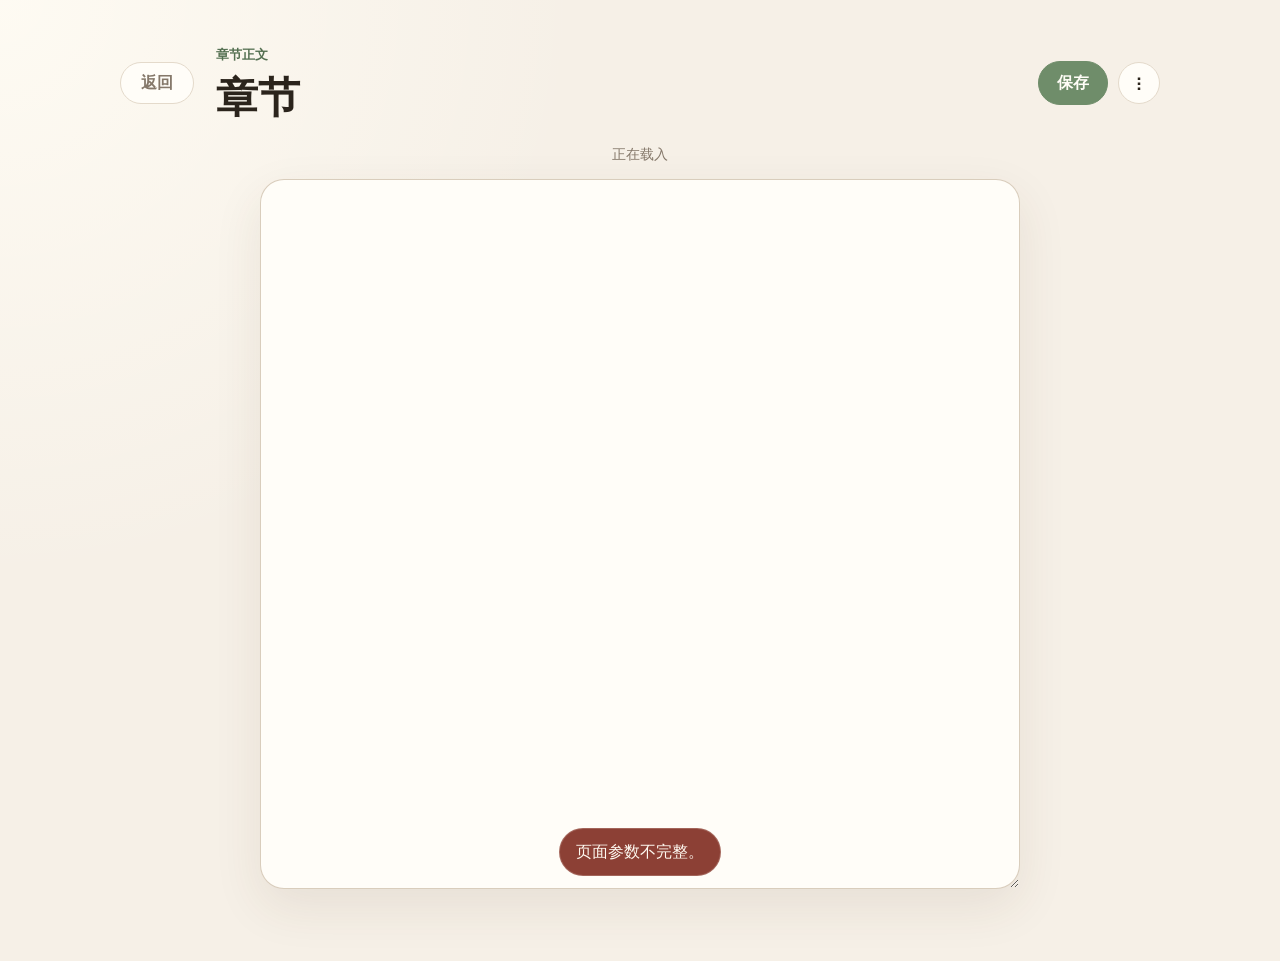
<file: frontend/chapter.html>
<!doctype html>
<html lang="zh-CN">
  <head>
    <meta charset="utf-8">
    <meta name="viewport" content="width=device-width, initial-scale=1">
    <title>章节正文</title>
    <link rel="stylesheet" href="./static/style.css">
  </head>
  <body>
    <main class="workspace editor-shell">
      <header class="editor-topbar">
        <a id="back-link" class="back-link" href="#">返回</a>
        <div class="editor-title-block">
          <p id="editor-kicker" class="eyebrow">章节正文</p>
          <h1 id="editor-title">章节</h1>
        </div>
        <div class="top-actions">
          <button id="save-button" class="button primary" type="button">保存</button>
          <div class="menu-wrap">
            <button id="item-menu-button" class="dots-button" type="button" aria-label="章节菜单">⋮</button>
            <div id="item-menu" class="menu hidden">
              <button id="rename-item-button" type="button">重命名章节</button>
              <button id="delete-item-button" type="button">删除章节</button>
            </div>
          </div>
        </div>
      </header>

      <div class="save-line">
        <span id="save-status">正在载入</span>
      </div>
      <section class="paper-frame">
        <textarea id="content-editor" class="big-editor" spellcheck="false"></textarea>
      </section>
    </main>

    <div id="toast" class="toast" role="status" aria-live="polite"></div>
    <script src="./static/api.js"></script>
    <script src="./static/ui.js"></script>
    <script src="./static/editor.js"></script>
    <script>
      window.EditorPage.initChapter();
    </script>
  </body>
</html>
</file>
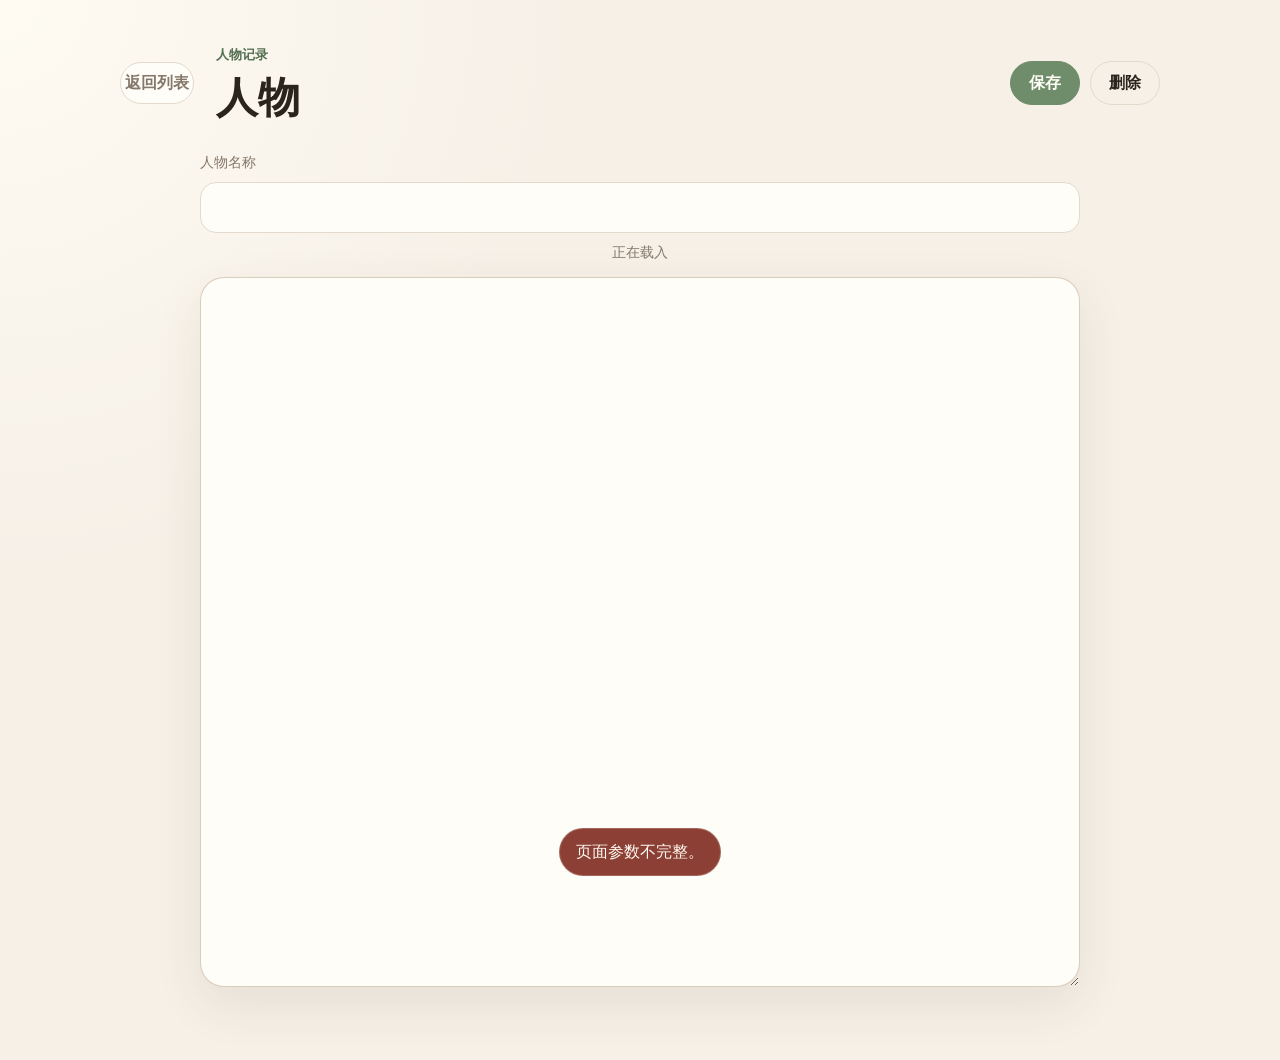
<file: frontend/character_detail.html>
<!doctype html>
<html lang="zh-CN">
  <head>
    <meta charset="utf-8">
    <meta name="viewport" content="width=device-width, initial-scale=1">
    <title>人物详情</title>
    <link rel="stylesheet" href="./static/style.css">
  </head>
  <body>
    <main class="workspace editor-shell">
      <header class="editor-topbar">
        <a id="back-link" class="back-link" href="#">返回列表</a>
        <div class="editor-title-block">
          <p id="editor-kicker" class="eyebrow">人物记录</p>
          <h1 id="editor-title">人物</h1>
        </div>
        <div class="top-actions">
          <button id="save-button" class="button primary" type="button">保存</button>
          <button id="delete-item-button" class="button ghost" type="button">删除</button>
        </div>
      </header>

      <section class="detail-editor-panel">
        <label class="field">
          <span>人物名称</span>
          <input id="title-input" type="text" autocomplete="off">
        </label>
        <div class="save-line">
          <span id="save-status">正在载入</span>
        </div>
        <textarea id="content-editor" class="big-editor" spellcheck="false"></textarea>
      </section>
    </main>

    <div id="toast" class="toast" role="status" aria-live="polite"></div>
    <script src="./static/api.js"></script>
    <script src="./static/ui.js"></script>
    <script src="./static/editor.js"></script>
    <script>
      window.EditorPage.initEntry({
        kind: "characters",
        idName: "character_id",
        titleField: "name",
        titleSuffix: "人物记录",
        itemLabel: "人物",
        listPage: "project.html?tab=related"
      });
    </script>
  </body>
</html>
</file>
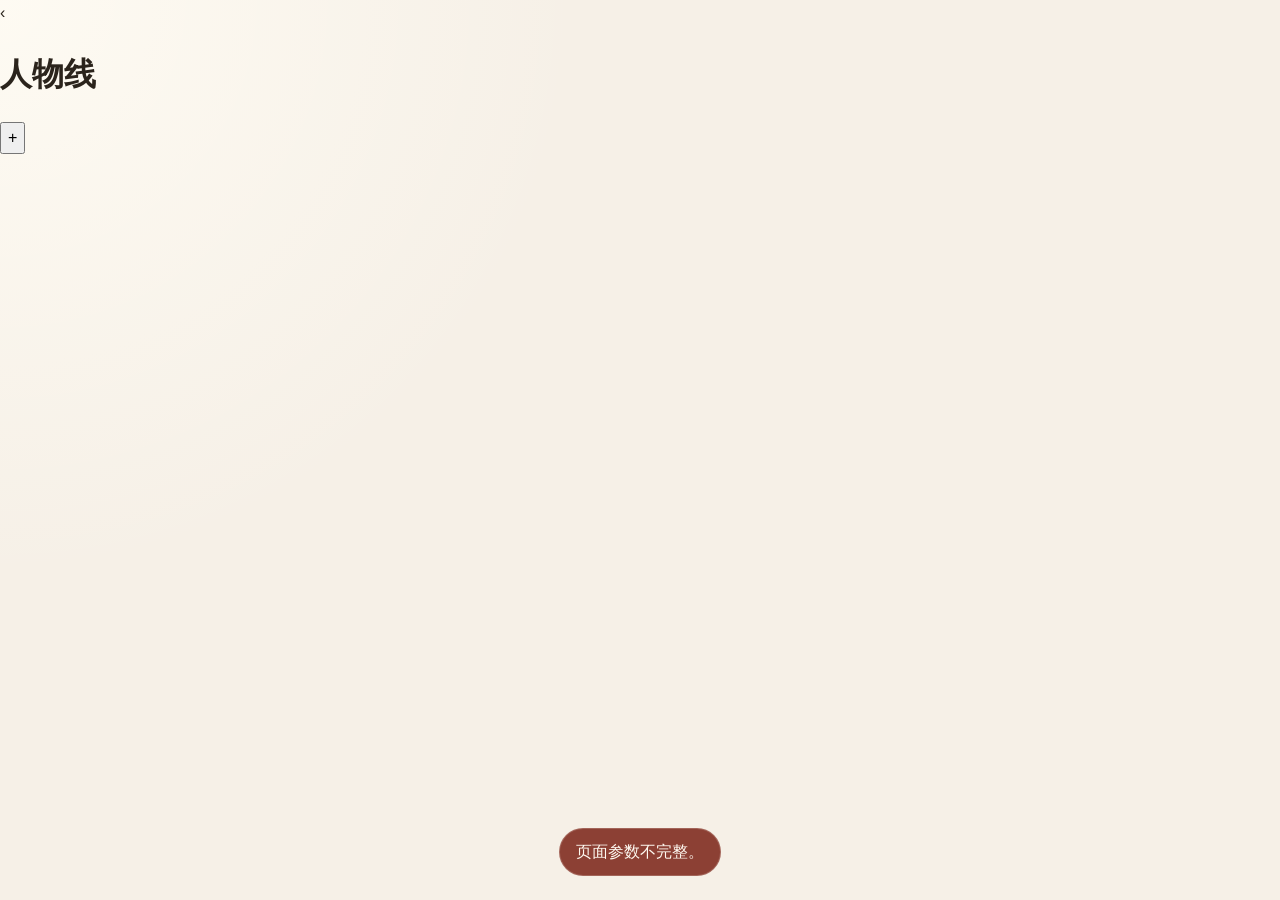
<file: frontend/characters.html>
<!doctype html>
<html lang="zh-CN">
  <head>
    <meta charset="utf-8">
    <meta name="viewport" content="width=device-width, initial-scale=1">
    <title>人物线</title>
    <link rel="stylesheet" href="./static/style.css">
  </head>
  <body>
    <main class="page page-narrow">
      <header class="topbar">
        <a id="back-link" class="icon-button" href="#" aria-label="返回">‹</a>
        <h1 id="collection-title" class="top-title">人物线</h1>
        <button id="new-item-button" class="icon-button" type="button" aria-label="新建人物">+</button>
      </header>
      <div id="item-list" class="simple-list"></div>
      <p id="empty-state" class="empty hidden">还没有人物。</p>
    </main>

    <div id="toast" class="toast" role="status" aria-live="polite"></div>
    <script src="./static/api.js"></script>
    <script src="./static/ui.js"></script>
    <script>
      window.CollectionConfig = {
        kind: "characters",
        idName: "character_id",
        titleField: "name",
        titleSuffix: "人物线",
        itemLabel: "人物",
        detailPage: "character_detail.html"
      };
    </script>
    <script src="./static/collection.js"></script>
  </body>
</html>
</file>
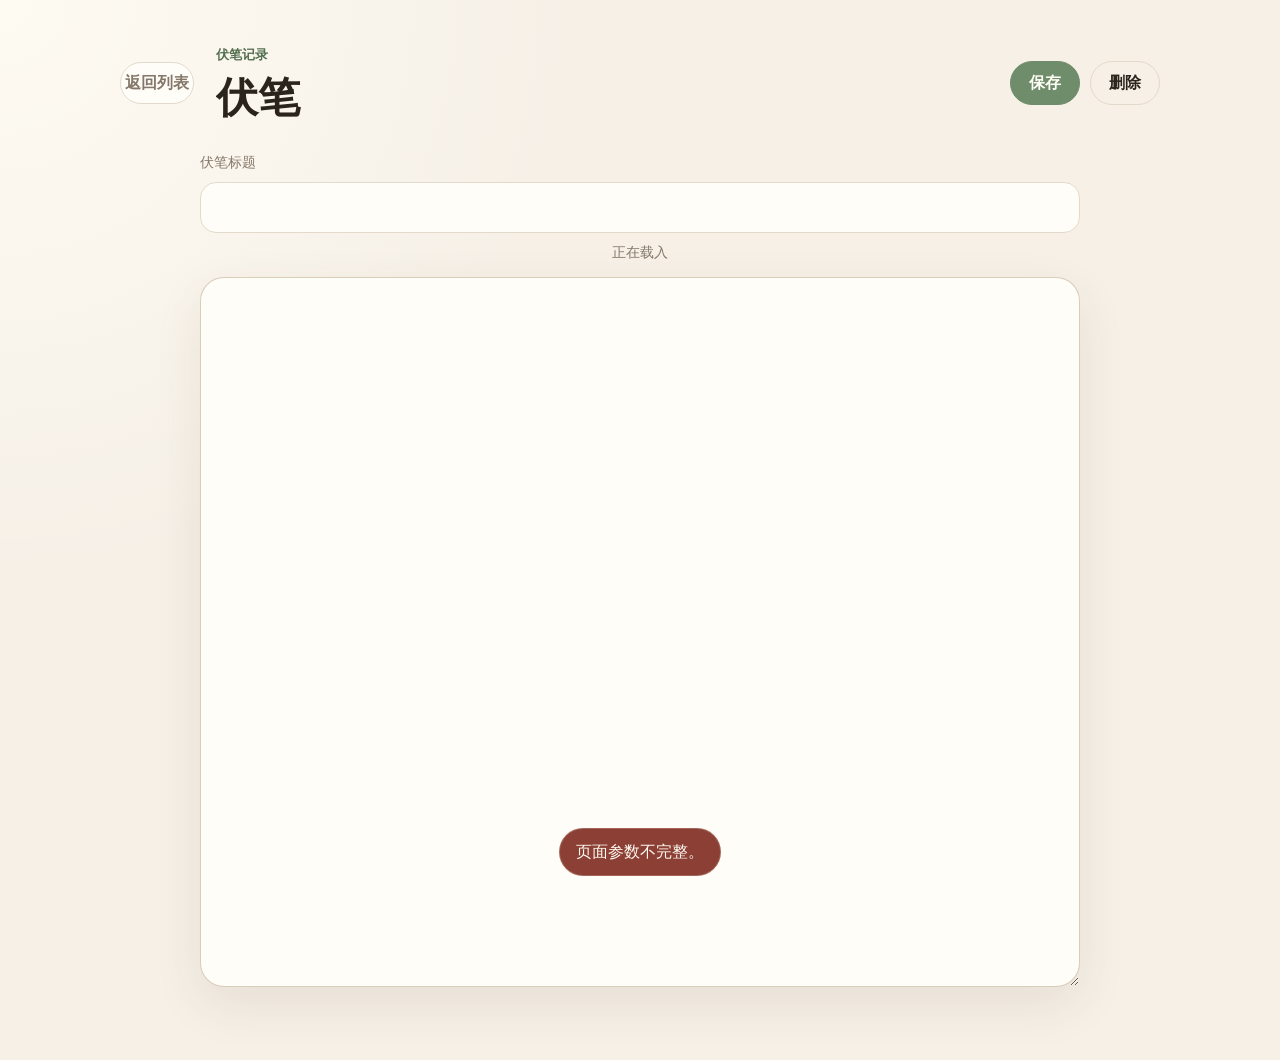
<file: frontend/foreshadow_detail.html>
<!doctype html>
<html lang="zh-CN">
  <head>
    <meta charset="utf-8">
    <meta name="viewport" content="width=device-width, initial-scale=1">
    <title>伏笔详情</title>
    <link rel="stylesheet" href="./static/style.css">
  </head>
  <body>
    <main class="workspace editor-shell">
      <header class="editor-topbar">
        <a id="back-link" class="back-link" href="#">返回列表</a>
        <div class="editor-title-block">
          <p id="editor-kicker" class="eyebrow">伏笔记录</p>
          <h1 id="editor-title">伏笔</h1>
        </div>
        <div class="top-actions">
          <button id="save-button" class="button primary" type="button">保存</button>
          <button id="delete-item-button" class="button ghost" type="button">删除</button>
        </div>
      </header>

      <section class="detail-editor-panel">
        <label class="field">
          <span>伏笔标题</span>
          <input id="title-input" type="text" autocomplete="off">
        </label>
        <div class="save-line">
          <span id="save-status">正在载入</span>
        </div>
        <textarea id="content-editor" class="big-editor" spellcheck="false"></textarea>
      </section>
    </main>

    <div id="toast" class="toast" role="status" aria-live="polite"></div>
    <script src="./static/api.js"></script>
    <script src="./static/ui.js"></script>
    <script src="./static/editor.js"></script>
    <script>
      window.EditorPage.initEntry({
        kind: "foreshadows",
        idName: "foreshadow_id",
        titleField: "title",
        titleSuffix: "伏笔记录",
        itemLabel: "伏笔",
        listPage: "project.html?tab=related"
      });
    </script>
  </body>
</html>
</file>
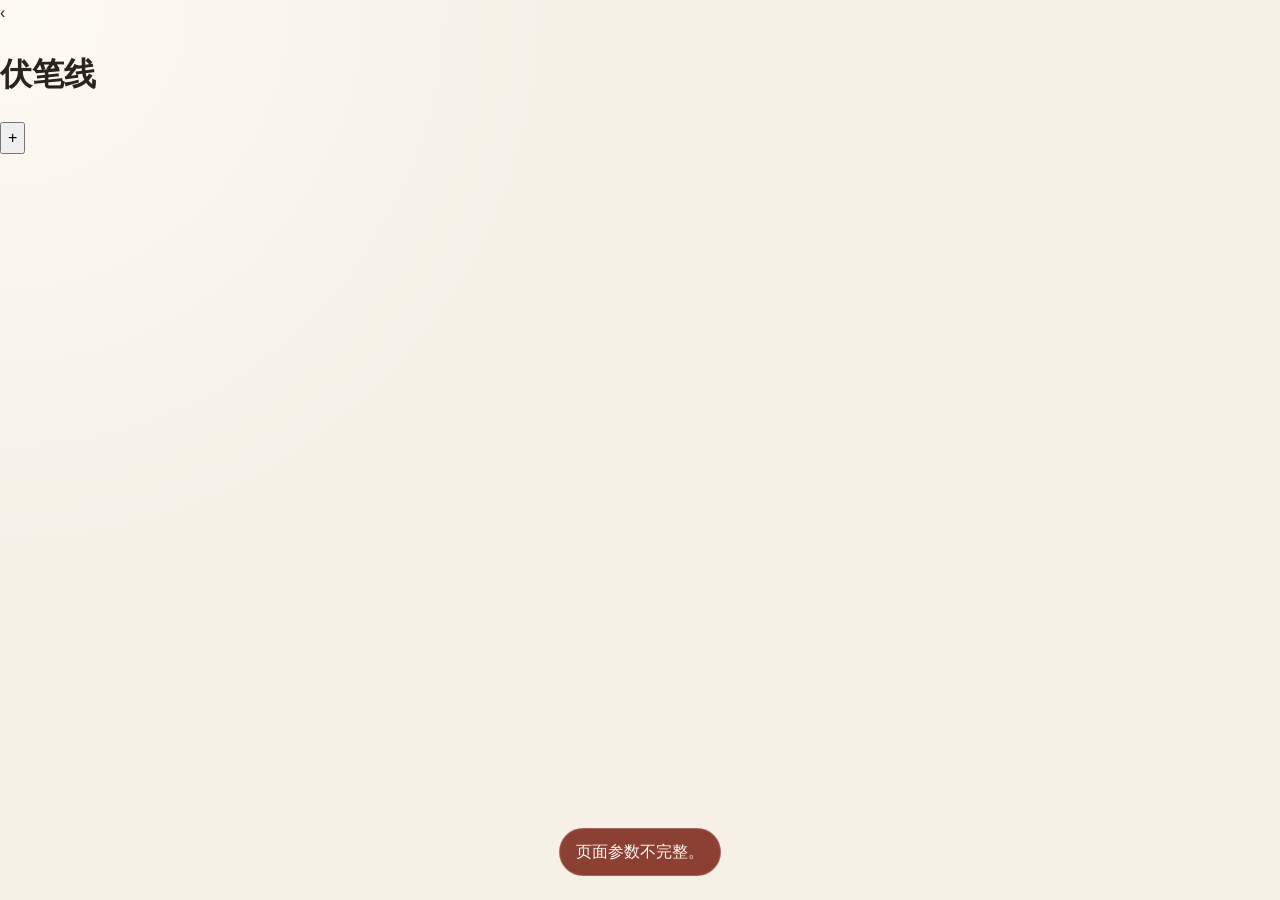
<file: frontend/foreshadows.html>
<!doctype html>
<html lang="zh-CN">
  <head>
    <meta charset="utf-8">
    <meta name="viewport" content="width=device-width, initial-scale=1">
    <title>伏笔线</title>
    <link rel="stylesheet" href="./static/style.css">
  </head>
  <body>
    <main class="page page-narrow">
      <header class="topbar">
        <a id="back-link" class="icon-button" href="#" aria-label="返回">‹</a>
        <h1 id="collection-title" class="top-title">伏笔线</h1>
        <button id="new-item-button" class="icon-button" type="button" aria-label="新建伏笔">+</button>
      </header>
      <div id="item-list" class="simple-list"></div>
      <p id="empty-state" class="empty hidden">还没有伏笔。</p>
    </main>

    <div id="toast" class="toast" role="status" aria-live="polite"></div>
    <script src="./static/api.js"></script>
    <script src="./static/ui.js"></script>
    <script>
      window.CollectionConfig = {
        kind: "foreshadows",
        idName: "foreshadow_id",
        titleField: "title",
        titleSuffix: "伏笔线",
        itemLabel: "伏笔",
        detailPage: "foreshadow_detail.html"
      };
    </script>
    <script src="./static/collection.js"></script>
  </body>
</html>
</file>
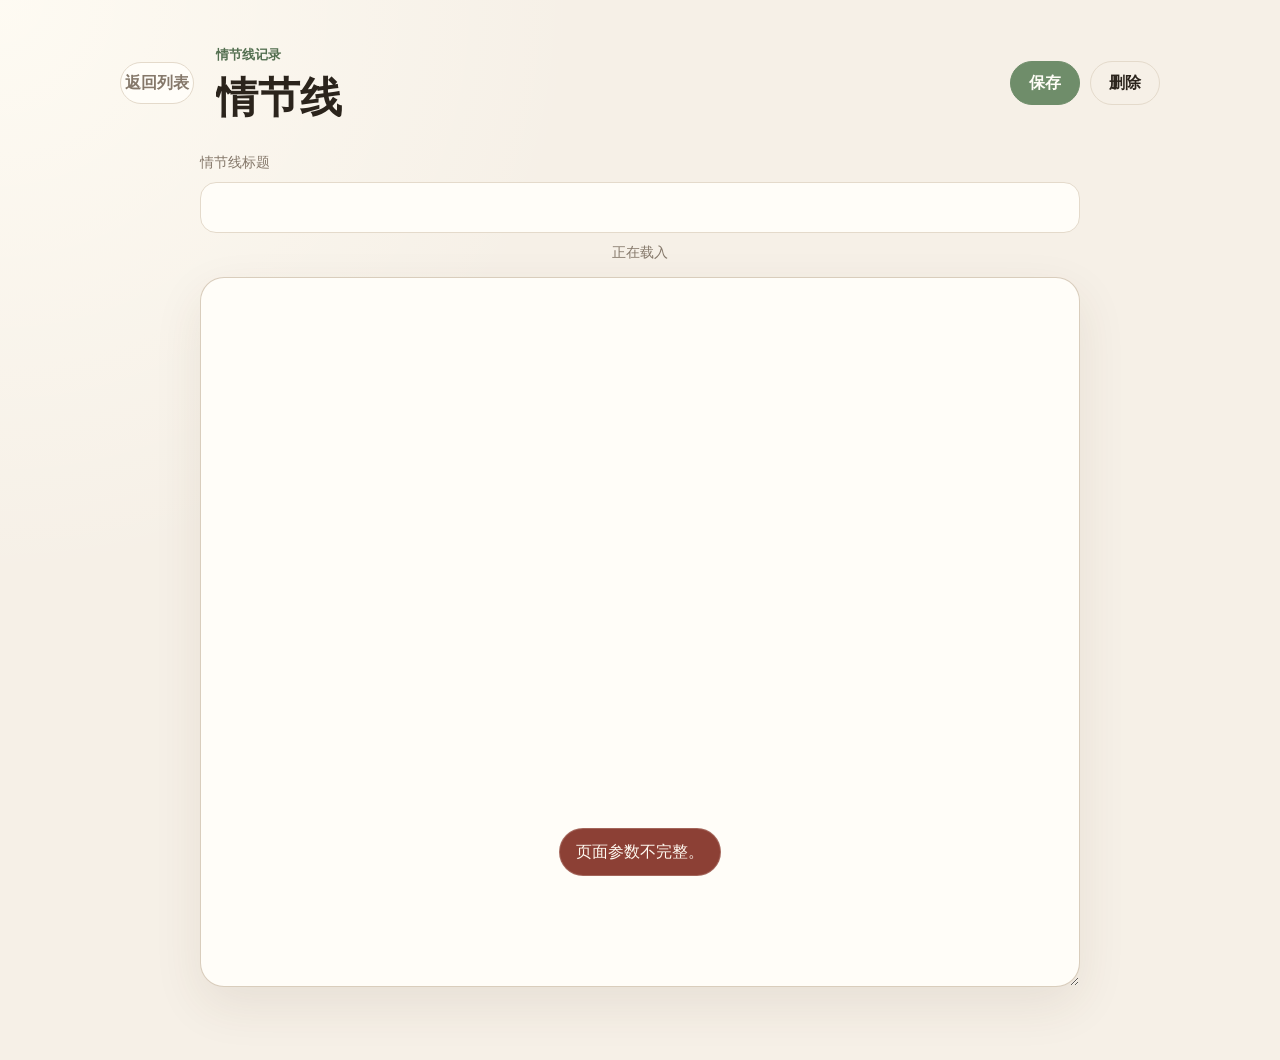
<file: frontend/plotline_detail.html>
<!doctype html>
<html lang="zh-CN">
  <head>
    <meta charset="utf-8">
    <meta name="viewport" content="width=device-width, initial-scale=1">
    <title>情节线详情</title>
    <link rel="stylesheet" href="./static/style.css">
  </head>
  <body>
    <main class="workspace editor-shell">
      <header class="editor-topbar">
        <a id="back-link" class="back-link" href="#">返回列表</a>
        <div class="editor-title-block">
          <p id="editor-kicker" class="eyebrow">情节线记录</p>
          <h1 id="editor-title">情节线</h1>
        </div>
        <div class="top-actions">
          <button id="save-button" class="button primary" type="button">保存</button>
          <button id="delete-item-button" class="button ghost" type="button">删除</button>
        </div>
      </header>

      <section class="detail-editor-panel">
        <label class="field">
          <span>情节线标题</span>
          <input id="title-input" type="text" autocomplete="off">
        </label>
        <div class="save-line">
          <span id="save-status">正在载入</span>
        </div>
        <textarea id="content-editor" class="big-editor" spellcheck="false"></textarea>
      </section>
    </main>

    <div id="toast" class="toast" role="status" aria-live="polite"></div>
    <script src="./static/api.js"></script>
    <script src="./static/ui.js"></script>
    <script src="./static/editor.js"></script>
    <script>
      window.EditorPage.initEntry({
        kind: "plotlines",
        idName: "plotline_id",
        titleField: "title",
        titleSuffix: "情节线记录",
        itemLabel: "情节线",
        listPage: "project.html?tab=related"
      });
    </script>
  </body>
</html>
</file>
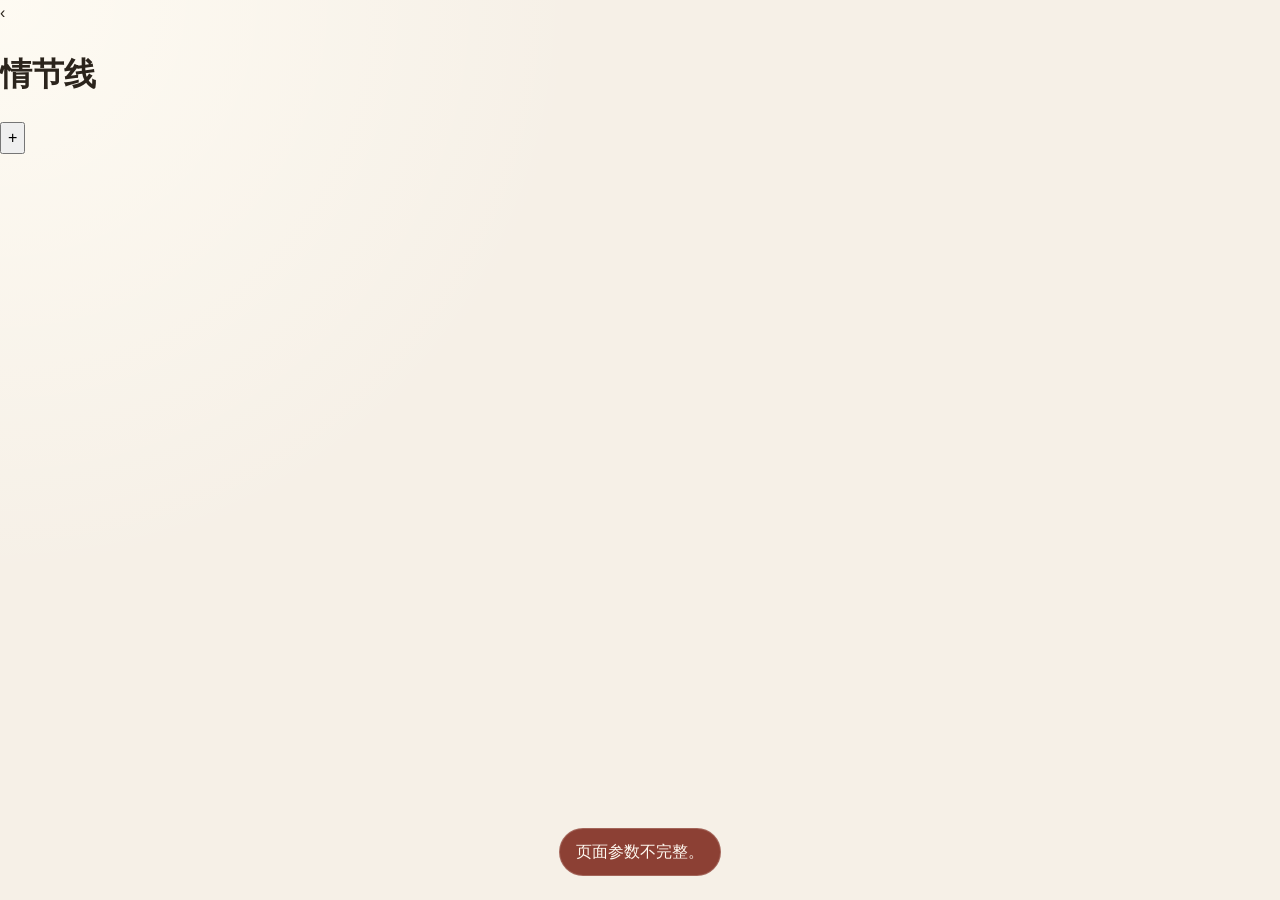
<file: frontend/plotlines.html>
<!doctype html>
<html lang="zh-CN">
  <head>
    <meta charset="utf-8">
    <meta name="viewport" content="width=device-width, initial-scale=1">
    <title>情节线</title>
    <link rel="stylesheet" href="./static/style.css">
  </head>
  <body>
    <main class="page page-narrow">
      <header class="topbar">
        <a id="back-link" class="icon-button" href="#" aria-label="返回">‹</a>
        <h1 id="collection-title" class="top-title">情节线</h1>
        <button id="new-item-button" class="icon-button" type="button" aria-label="新建情节线">+</button>
      </header>
      <div id="item-list" class="simple-list"></div>
      <p id="empty-state" class="empty hidden">还没有情节线。</p>
    </main>

    <div id="toast" class="toast" role="status" aria-live="polite"></div>
    <script src="./static/api.js"></script>
    <script src="./static/ui.js"></script>
    <script>
      window.CollectionConfig = {
        kind: "plotlines",
        idName: "plotline_id",
        titleField: "title",
        titleSuffix: "情节线",
        itemLabel: "情节线",
        detailPage: "plotline_detail.html"
      };
    </script>
    <script src="./static/collection.js"></script>
  </body>
</html>
</file>
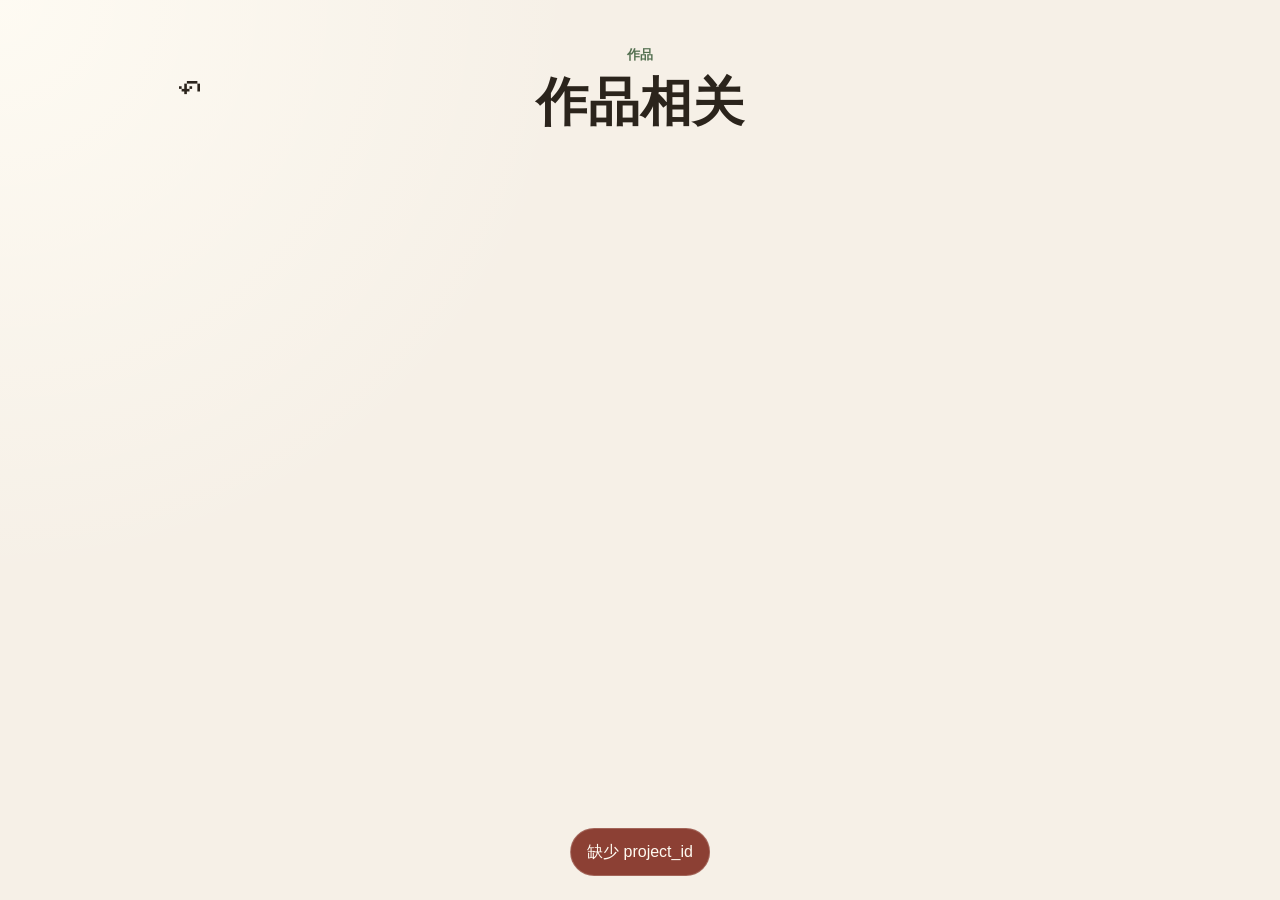
<file: frontend/related.html>
<!doctype html>
<html lang="zh-CN">
  <head>
    <meta charset="utf-8">
    <meta name="viewport" content="width=device-width, initial-scale=1">
    <title>作品相关</title>
    <link rel="stylesheet" href="./static/style.css">
  </head>
  <body>
    <main class="workspace page-wrap sketch-page">
      <header class="sketch-topbar">
        <a id="back-link" class="sketch-back" href="#" aria-label="返回">↶</a>
        <div class="related-title-block">
          <p id="project-name" class="eyebrow">作品</p>
          <h1 id="related-title">作品相关</h1>
        </div>
        <span></span>
      </header>

      <section id="collection-list" class="collection-list" aria-label="作品相关集合"></section>
    </main>

    <div id="create-modal" class="modal-backdrop hidden" role="dialog" aria-modal="true" aria-labelledby="create-modal-title">
      <section class="modal-card">
        <h2 id="create-modal-title">新建条目</h2>
        <label class="field">
          <span id="create-modal-label">名称</span>
          <input id="create-modal-input" type="text" autocomplete="off">
        </label>
        <p id="create-modal-status" class="save-state"></p>
        <div class="actions">
          <button id="create-modal-confirm" class="button primary" type="button">创建</button>
          <button id="create-modal-cancel" class="button ghost" type="button">取消</button>
        </div>
      </section>
    </div>

    <div id="toast" class="toast" role="status" aria-live="polite"></div>
    <script src="./static/api.js"></script>
    <script src="./static/ui.js"></script>
    <script src="./static/related.js"></script>
  </body>
</html>
</file>
<file: frontend/static/style.css>
:root {
  color-scheme: light;
  --bg: #f6f0e7;
  --surface: #fffaf1;
  --surface-strong: #fffdf8;
  --text: #2b241c;
  --muted: #85786a;
  --faint: #b8ab9a;
  --line: #e4dacb;
  --line-strong: #d4c6b4;
  --green: #6f8d6a;
  --green-dark: #536f50;
  --green-soft: #e7eee3;
  --danger: #9b463a;
  --shadow: 0 18px 50px rgba(73, 55, 35, 0.09);
  --shadow-soft: 0 10px 28px rgba(73, 55, 35, 0.06);
  --radius: 22px;
}

* {
  box-sizing: border-box;
}

html {
  min-height: 100%;
}

body {
  margin: 0;
  min-height: 100vh;
  background:
    radial-gradient(circle at top left, rgba(255, 252, 244, 0.9), transparent 36rem),
    var(--bg);
  color: var(--text);
  font-family: "Noto Sans SC", "Microsoft YaHei", Arial, sans-serif;
  line-height: 1.65;
}

a {
  color: inherit;
  text-decoration: none;
}

button,
input,
textarea {
  font: inherit;
}

button {
  cursor: pointer;
}

.app-shell {
  min-height: 100vh;
}

.home-shell {
  display: grid;
  grid-template-columns: minmax(260px, 340px) 1fr;
}

.home-sidebar {
  position: sticky;
  top: 0;
  display: flex;
  align-items: flex-end;
  min-height: 100vh;
  padding: 48px;
  border-right: 1px solid rgba(212, 198, 180, 0.75);
  background: linear-gradient(160deg, #efe5d5 0%, #fbf6ec 76%);
}

.home-sidebar h1 {
  margin: 10px 0 12px;
  font-size: clamp(34px, 5vw, 54px);
  line-height: 1.12;
  letter-spacing: 0;
}

.home-sidebar p {
  margin: 0;
  color: var(--muted);
}

.brand-mark,
.eyebrow {
  margin: 0 0 8px;
  color: var(--green-dark);
  font-size: 13px;
  font-weight: 700;
  letter-spacing: 0;
}

.workspace {
  width: min(1120px, calc(100% - 48px));
  margin: 0 auto;
  padding: 44px 0 64px;
}

.page-wrap {
  width: min(980px, calc(100% - 40px));
}

.sketch-page {
  width: min(960px, calc(100% - 36px));
}

.sketch-topbar {
  display: grid;
  grid-template-columns: 64px minmax(0, 1fr) 64px;
  align-items: center;
  gap: 12px;
  margin-bottom: 26px;
}

.sketch-topbar h1 {
  margin: 0;
  overflow: hidden;
  text-align: center;
  text-overflow: ellipsis;
  white-space: nowrap;
  font-size: clamp(32px, 7vw, 52px);
  line-height: 1.12;
  letter-spacing: 0;
}

.sketch-back,
.sketch-plus {
  display: inline-flex;
  align-items: center;
  justify-content: center;
  width: 58px;
  height: 58px;
  border: 0;
  background: transparent;
  color: var(--text);
  font-size: 42px;
  line-height: 1;
}

.sketch-plus {
  justify-self: end;
}

.sketch-tabs {
  display: grid;
  grid-template-columns: repeat(auto-fit, minmax(0, 1fr));
  align-items: end;
  margin-bottom: 36px;
  border-bottom: 3px solid var(--text);
}

.sketch-tab {
  position: relative;
  display: flex;
  align-items: center;
  justify-content: center;
  min-height: 76px;
  border: 0;
  border-radius: 28px 28px 0 0;
  background: transparent;
  color: var(--text);
  font-size: clamp(26px, 6vw, 44px);
  font-weight: 700;
}

.sketch-tab.active {
  border: 3px solid var(--text);
  border-bottom-color: var(--text);
  margin-bottom: -3px;
  background: var(--bg);
}

.sketch-tab.active::after {
  content: "";
  position: absolute;
  left: 22px;
  right: 22px;
  bottom: 10px;
  height: 2px;
  border-radius: 999px;
  background: var(--text);
}

.sketch-menu-wrap {
  justify-self: end;
}

#related-tab .sketch-tab,
.related-title-block + .sketch-plus {
  font-size: 42px;
}

.related-title-block {
  min-width: 0;
  text-align: center;
}

.related-title-block h1 {
  text-align: center;
}

.related-simple-list {
  display: grid;
  gap: 36px;
  width: min(480px, 100%);
}

.related-simple-row {
  display: block;
  color: var(--text);
  font-size: clamp(34px, 8vw, 56px);
  font-weight: 700;
  line-height: 1.2;
}

.related-list-row {
  display: grid;
  gap: 6px;
  padding: 18px 0;
  border-bottom: 1px solid var(--line);
}

.related-list-row span {
  color: var(--text);
  font-size: clamp(28px, 6vw, 42px);
  font-weight: 700;
}

.related-list-row small {
  color: var(--muted);
  font-size: 15px;
}

.page-heading,
.detail-topbar,
.editor-topbar {
  display: flex;
  align-items: center;
  justify-content: space-between;
  gap: 22px;
}

.home-heading {
  position: relative;
  margin-bottom: 28px;
}

.home-add-button {
  position: fixed;
  top: 32px;
  right: 32px;
  z-index: 15;
  display: inline-flex;
  align-items: center;
  justify-content: center;
  width: 46px;
  height: 46px;
  border: 1px solid rgba(212, 198, 180, 0.86);
  border-radius: 50%;
  background: var(--surface-strong);
  color: var(--green-dark);
  box-shadow: var(--shadow-soft);
  font-size: 30px;
  line-height: 1;
}

.home-add-button:hover {
  border-color: var(--line-strong);
  box-shadow: var(--shadow);
}

.page-heading h2,
.title-block h1,
.editor-title-block h1 {
  margin: 0;
  color: var(--text);
  font-weight: 750;
  letter-spacing: 0;
}

.page-heading h2 {
  font-size: clamp(34px, 6vw, 58px);
  line-height: 1.1;
}

.title-block {
  min-width: 0;
  flex: 1;
}

.title-block h1,
.editor-title-block h1 {
  overflow: hidden;
  text-overflow: ellipsis;
  white-space: nowrap;
  font-size: clamp(28px, 4vw, 42px);
  line-height: 1.18;
}

.detail-topbar,
.editor-topbar {
  margin-bottom: 28px;
}

.top-actions {
  display: flex;
  align-items: center;
  justify-content: flex-end;
  gap: 10px;
}

.button,
.back-link,
.dots-button {
  border: 1px solid var(--line);
  background: var(--surface-strong);
  color: var(--text);
  transition: transform 0.15s ease, box-shadow 0.15s ease, border-color 0.15s ease, background 0.15s ease;
}

.button {
  display: inline-flex;
  align-items: center;
  justify-content: center;
  min-height: 44px;
  padding: 0 18px;
  border-radius: 999px;
  font-weight: 650;
}

.button.primary {
  border-color: var(--green);
  background: var(--green);
  color: #fffdf7;
}

.button.primary:hover {
  background: var(--green-dark);
}

.button.soft {
  border-color: #d8e3d1;
  background: var(--green-soft);
  color: var(--green-dark);
}

.button.ghost {
  background: transparent;
}

.button:hover,
.back-link:hover,
.dots-button:hover {
  transform: translateY(-1px);
  box-shadow: var(--shadow-soft);
}

.button:disabled {
  cursor: wait;
  opacity: 0.65;
}

.back-link {
  display: inline-flex;
  align-items: center;
  justify-content: center;
  min-width: 74px;
  min-height: 42px;
  border-radius: 999px;
  color: var(--muted);
  font-weight: 650;
}

.dots-button {
  display: inline-flex;
  align-items: center;
  justify-content: center;
  width: 42px;
  height: 42px;
  border-radius: 50%;
  font-size: 20px;
  line-height: 1;
}

.soft-panel,
.project-card,
.volume-card,
.related-banner,
.character-card {
  border: 1px solid rgba(212, 198, 180, 0.78);
  border-radius: var(--radius);
  background: rgba(255, 250, 241, 0.9);
  box-shadow: var(--shadow-soft);
}

.soft-panel {
  margin-bottom: 28px;
  padding: 24px;
}

.field {
  display: grid;
  gap: 8px;
  margin-bottom: 16px;
  color: var(--muted);
  font-size: 14px;
}

.field input,
.field textarea {
  width: 100%;
  border: 1px solid var(--line);
  border-radius: 16px;
  background: #fffdf8;
  color: var(--text);
  outline: none;
  padding: 13px 15px;
}

.field input:focus,
.field textarea:focus,
.big-editor:focus {
  border-color: var(--green);
  box-shadow: 0 0 0 4px rgba(111, 141, 106, 0.12);
}

.actions {
  display: flex;
  justify-content: flex-end;
  gap: 10px;
}

.project-grid {
  display: grid;
  grid-template-columns: repeat(auto-fill, minmax(170px, 170px));
  gap: 20px;
}

.project-card {
  position: relative;
  overflow: hidden;
  min-height: 266px;
  transition: transform 0.16s ease, box-shadow 0.16s ease, border-color 0.16s ease;
}

.project-card::before {
  content: "";
  position: absolute;
  inset: 0 auto 0 0;
  width: 13px;
  background: linear-gradient(90deg, rgba(97, 76, 48, 0.16), rgba(255, 255, 255, 0));
  pointer-events: none;
}

.project-card::after {
  content: "";
  position: absolute;
  top: 10px;
  bottom: 10px;
  left: 13px;
  width: 1px;
  background: rgba(126, 104, 74, 0.15);
  pointer-events: none;
}

.project-card:hover,
.volume-card:hover,
.character-card:hover,
.related-banner:hover {
  border-color: var(--line-strong);
  box-shadow: var(--shadow);
  transform: translateY(-2px);
}

.project-cover {
  display: flex;
  align-items: center;
  justify-content: center;
  height: 110px;
  background:
    linear-gradient(135deg, rgba(111, 141, 106, 0.2), rgba(236, 221, 196, 0.42)),
    #f3eadc;
}

.project-cover span {
  display: inline-flex;
  align-items: center;
  justify-content: center;
  width: 52px;
  height: 52px;
  border: 1px solid rgba(111, 141, 106, 0.35);
  border-radius: 50%;
  background: rgba(255, 253, 248, 0.74);
  color: var(--green-dark);
  font-size: 25px;
  font-weight: 750;
}

.project-card-body {
  display: grid;
  gap: 10px;
  padding: 16px 14px 14px 22px;
}

.project-card h3 {
  margin: 0;
  font-size: 18px;
  line-height: 1.35;
}

.project-card p {
  display: -webkit-box;
  min-height: 42px;
  margin: 0;
  overflow: hidden;
  color: var(--muted);
  -webkit-box-orient: vertical;
  -webkit-line-clamp: 2;
}

.project-meta {
  display: grid;
  grid-template-columns: 1fr 1fr;
  gap: 8px;
  margin: 0;
  color: var(--muted);
  font-size: 11px;
}

.project-meta div {
  display: grid;
  gap: 2px;
}

.project-meta dt,
.project-meta dd {
  margin: 0;
}

.project-meta dt {
  color: var(--faint);
}

.enter-button {
  width: 100%;
  min-height: 34px;
  padding: 0 12px;
  font-size: 13px;
}

.related-banner {
  display: flex;
  align-items: center;
  justify-content: space-between;
  gap: 18px;
  margin-bottom: 24px;
  padding: 20px 24px;
}

.related-banner strong {
  display: block;
  font-size: 18px;
}

.related-banner small {
  display: block;
  color: var(--muted);
}

.volume-list {
  display: grid;
  gap: 18px;
}

.volume-card {
  padding: 18px;
}

.volume-card-head {
  display: grid;
  grid-template-columns: minmax(0, 1fr) auto;
  align-items: center;
  gap: 12px;
}

.volume-title {
  display: flex;
  align-items: center;
  gap: 12px;
  min-width: 0;
  border: 0;
  background: transparent;
  color: var(--text);
  text-align: left;
}

.volume-title strong {
  display: block;
  font-size: 20px;
}

.volume-title small {
  display: block;
  color: var(--muted);
}

.chevron {
  display: inline-flex;
  align-items: center;
  justify-content: center;
  width: 34px;
  height: 34px;
  border: 0;
  border-radius: 50%;
  background: transparent;
  color: var(--green-dark);
  font-size: 22px;
}

.chapter-list {
  display: grid;
  gap: 8px;
  margin-top: 14px;
  padding-top: 14px;
  border-top: 1px solid rgba(212, 198, 180, 0.7);
}

.chapter-row {
  display: grid;
  grid-template-columns: minmax(0, 1fr) auto;
  align-items: center;
  gap: 14px;
  min-height: 48px;
  border-radius: 16px;
  padding: 10px 14px;
  color: var(--text);
}

.chapter-row:hover {
  background: rgba(246, 240, 231, 0.9);
}

.chapter-row span {
  overflow: hidden;
  text-overflow: ellipsis;
  white-space: nowrap;
}

.chapter-row small {
  color: var(--muted);
}

.related-section {
  margin-top: 30px;
}

.section-heading {
  margin: 10px 0 18px;
}

.section-heading h2 {
  margin: 0;
  font-size: 24px;
}

.section-heading.split {
  display: flex;
  align-items: center;
  justify-content: space-between;
  gap: 14px;
}

.character-grid,
.related-card-grid {
  display: grid;
  grid-template-columns: repeat(auto-fill, minmax(240px, 1fr));
  gap: 18px;
}

.collection-list {
  display: grid;
  gap: 18px;
}

.collection-card {
  border: 1px solid rgba(212, 198, 180, 0.78);
  border-radius: var(--radius);
  background: rgba(255, 250, 241, 0.9);
  box-shadow: var(--shadow-soft);
  padding: 16px;
}

.collection-head {
  display: grid;
  grid-template-columns: minmax(0, 1fr) auto;
  align-items: center;
  gap: 12px;
}

.collection-toggle {
  display: flex;
  align-items: center;
  gap: 12px;
  min-width: 0;
  border: 0;
  background: transparent;
  color: var(--text);
  text-align: left;
}

.collection-toggle strong {
  display: block;
  font-size: 24px;
}

.collection-toggle small {
  display: block;
  color: var(--muted);
}

.collection-add {
  display: inline-flex;
  align-items: center;
  justify-content: center;
  width: 38px;
  height: 38px;
  border: 1px solid var(--line);
  border-radius: 50%;
  background: var(--bg);
  color: var(--green-dark);
  font-size: 24px;
  line-height: 1;
}

.collection-body {
  display: grid;
  gap: 10px;
  margin-top: 14px;
  padding-top: 14px;
  border-top: 1px solid rgba(212, 198, 180, 0.7);
}

.collection-row {
  display: block;
  border: 1px solid rgba(212, 198, 180, 0.68);
  border-radius: 14px;
  background: rgba(255, 253, 248, 0.72);
  padding: 12px 14px;
  color: var(--text);
  font-size: 18px;
  font-weight: 650;
}

.collection-row:hover {
  border-color: var(--line-strong);
  background: rgba(246, 240, 231, 0.9);
}

.detail-editor-panel {
  width: min(880px, 100%);
  margin: 0 auto;
}

.modal-backdrop {
  position: fixed;
  inset: 0;
  z-index: 30;
  display: flex;
  align-items: center;
  justify-content: center;
  background: rgba(43, 36, 28, 0.22);
  padding: 24px;
}

.modal-card {
  width: min(420px, 100%);
  border: 1px solid rgba(212, 198, 180, 0.9);
  border-radius: var(--radius);
  background: var(--surface-strong);
  box-shadow: var(--shadow);
  padding: 24px;
}

.modal-card h2 {
  margin: 0 0 18px;
  font-size: 24px;
}

.related-editor-list {
  display: grid;
  gap: 18px;
}

.related-editor-card {
  border: 1px solid rgba(212, 198, 180, 0.78);
  border-radius: var(--radius);
  background: rgba(255, 250, 241, 0.9);
  box-shadow: var(--shadow-soft);
  padding: 20px;
}

.related-editor-actions {
  display: flex;
  align-items: center;
  justify-content: space-between;
  gap: 14px;
}

.save-state {
  color: var(--muted);
  font-size: 14px;
}

.save-state[data-tone="saved"] {
  color: var(--green-dark);
}

.save-state[data-tone="dirty"],
.save-state[data-tone="saving"] {
  color: #8a6d3b;
}

.save-state[data-tone="error"] {
  color: var(--danger);
}

.character-card {
  display: flex;
  align-items: center;
  gap: 14px;
  min-height: 118px;
  padding: 18px;
}

.character-card .avatar {
  display: inline-flex;
  align-items: center;
  justify-content: center;
  flex: 0 0 auto;
  width: 52px;
  height: 52px;
  border-radius: 50%;
  background: var(--green-soft);
  color: var(--green-dark);
  font-weight: 750;
}

.character-card strong,
.character-card small {
  display: block;
}

.character-card small {
  display: -webkit-box;
  overflow: hidden;
  color: var(--muted);
  -webkit-box-orient: vertical;
  -webkit-line-clamp: 2;
}

.editor-shell {
  width: min(1040px, calc(100% - 40px));
}

.editor-title-block {
  min-width: 0;
  flex: 1;
}

.save-line {
  display: flex;
  justify-content: center;
  min-height: 26px;
  margin: -8px 0 10px;
  color: var(--muted);
  font-size: 14px;
}

#save-status[data-tone="saved"] {
  color: var(--green-dark);
}

#save-status[data-tone="saving"],
#save-status[data-tone="dirty"] {
  color: #8a6d3b;
}

#save-status[data-tone="error"] {
  color: var(--danger);
}

.paper-frame {
  width: min(760px, 100%);
  margin: 0 auto;
}

.paper-frame.wide {
  width: min(880px, 100%);
}

.big-editor {
  width: 100%;
  min-height: calc(100vh - 190px);
  resize: vertical;
  border: 1px solid rgba(212, 198, 180, 0.88);
  border-radius: 24px;
  background: #fffdf8;
  color: var(--text);
  outline: none;
  padding: clamp(22px, 5vw, 44px);
  box-shadow: var(--shadow);
  font-family: "Noto Serif SC", "Songti SC", SimSun, serif;
  font-size: 18px;
  line-height: 2;
}

.menu-wrap {
  position: relative;
}

.menu {
  position: absolute;
  top: calc(100% + 8px);
  right: 0;
  z-index: 10;
  display: grid;
  min-width: 150px;
  overflow: hidden;
  border: 1px solid var(--line);
  border-radius: 16px;
  background: var(--surface-strong);
  box-shadow: var(--shadow);
}

.menu button {
  border: 0;
  background: transparent;
  color: var(--text);
  cursor: pointer;
  padding: 12px 16px;
  text-align: left;
}

.menu button:hover {
  background: #f3eadc;
}

.empty {
  margin: 24px 0;
  color: var(--muted);
}

.empty.small {
  margin: 6px 0 8px;
  padding: 0 14px;
  font-size: 14px;
}

.toast {
  position: fixed;
  left: 50%;
  bottom: 24px;
  z-index: 20;
  max-width: min(420px, calc(100% - 32px));
  transform: translate(-50%, 12px);
  border: 1px solid rgba(255, 250, 241, 0.2);
  border-radius: 999px;
  background: rgba(43, 36, 28, 0.94);
  color: #fffaf1;
  opacity: 0;
  pointer-events: none;
  padding: 10px 16px;
  transition: opacity 0.15s ease, transform 0.15s ease;
}

.toast.show {
  opacity: 1;
  transform: translate(-50%, 0);
}

.toast.error {
  background: rgba(134, 54, 43, 0.95);
}

.hidden {
  display: none !important;
}

@media (max-width: 860px) {
  .home-shell {
    display: block;
  }

  .home-sidebar {
    position: static;
    min-height: auto;
    padding: 32px 24px;
    border-right: 0;
    border-bottom: 1px solid rgba(212, 198, 180, 0.75);
  }

  .workspace,
  .page-wrap,
  .editor-shell {
    width: min(100% - 28px, 980px);
    padding: 28px 0 44px;
  }

  .page-heading,
  .detail-topbar,
  .editor-topbar {
    align-items: flex-start;
    flex-direction: column;
  }

  .top-actions {
    width: 100%;
    justify-content: flex-start;
    flex-wrap: wrap;
  }

  .button {
    min-height: 42px;
  }

  .home-add-button {
    top: 18px;
    right: 18px;
    width: 42px;
    height: 42px;
    font-size: 28px;
  }

  .title-block h1,
  .editor-title-block h1 {
    white-space: normal;
  }

  .sketch-topbar {
    grid-template-columns: 52px minmax(0, 1fr) 52px;
  }

  .sketch-back,
  .sketch-plus {
    width: 48px;
    height: 48px;
    font-size: 36px;
  }
}

@media (max-width: 560px) {
  .project-grid,
  .character-grid {
    grid-template-columns: 1fr;
  }

  .project-meta {
    grid-template-columns: 1fr;
  }

  .volume-card {
    padding: 14px;
  }

  .chapter-row {
    grid-template-columns: 1fr;
    gap: 2px;
  }

  .big-editor {
    min-height: calc(100vh - 210px);
    border-radius: 18px;
    font-size: 17px;
  }
}
</file>
